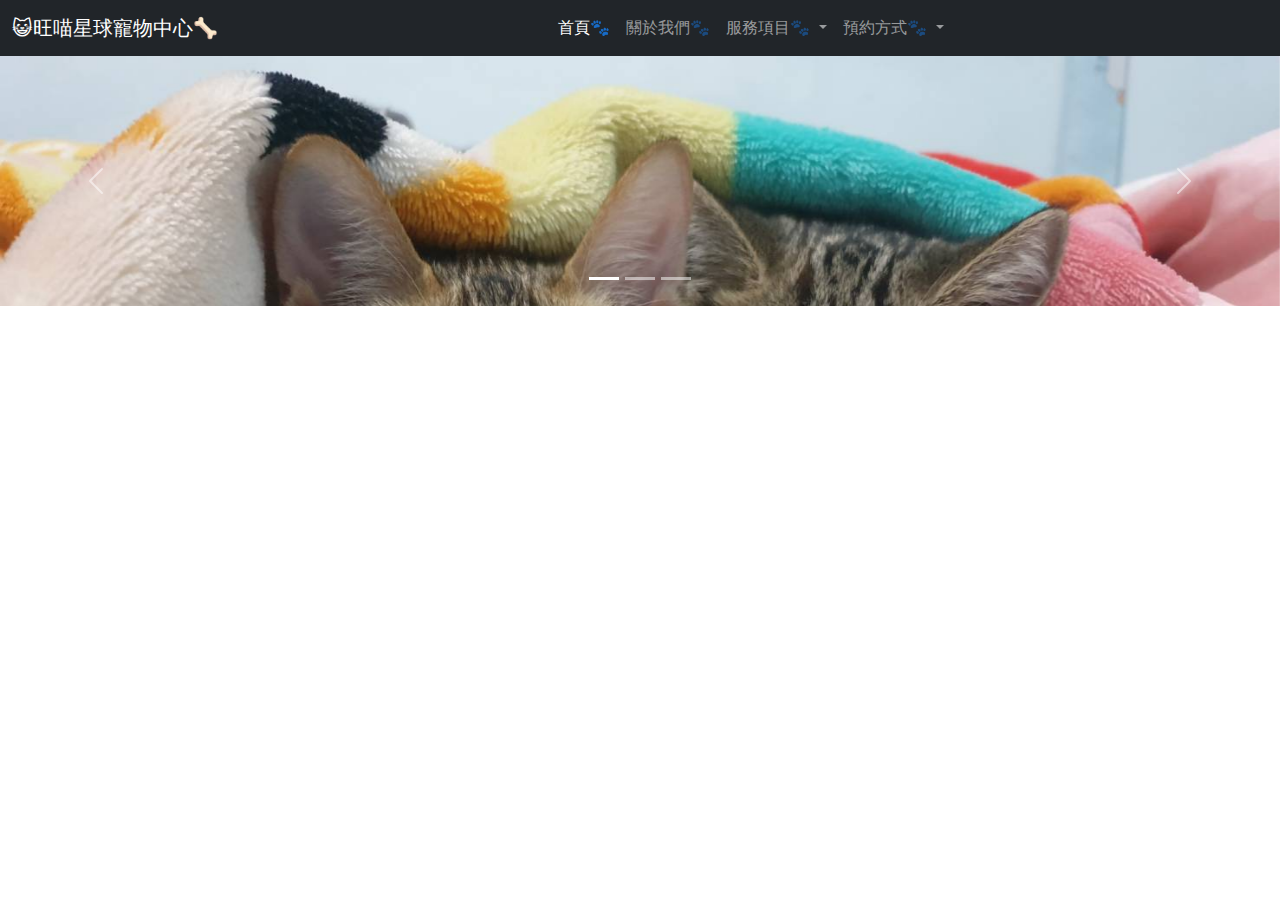
<file: index.html>
<!DOCTYPE html>
<html lang="en">

<head>
    <meta charset="UTF-8">
    <meta name="viewport" content="width=device-width, initial-scale=1.0">
    <title>😺旺喵星球寵物中心🦴</title>
    <link rel="stylesheet" href="./css/bootstrap.min.css">
    <link rel="stylesheet" href="./css/mycolor.css">
    <style>
        .carousel-item {
            max-height:250px ;
            height: 50%;

         
        }
    </style>
</head>

<body>
    <nav class="navbar navbar-expand-lg bg-dark navbar-dark">
        <div class="container-fluid">
            <a class="navbar-brand" href="#">😺旺喵星球寵物中心🦴</a>
            <button class="navbar-toggler" type="button" data-bs-toggle="collapse"
                data-bs-target="#navbarSupportedContent" aria-controls="navbarSupportedContent" aria-expanded="false"
                aria-label="Toggle navigation">
                <span class="navbar-toggler-icon"></span>
            </button>
            <div class="collapse navbar-collapse" id="navbarSupportedContent">
                <ul class="navbar-nav ms-auto me-auto mb-2 mb-lg-0">
                    <li class="nav-item">
                        <a class="nav-link active" aria-current="page" href="./index.html">首頁🐾</a>
                    </li>
                    <li class="nav-item">
                        <a class="nav-link" target="_self" href="./about Us.html">關於我們🐾</a>
                    </li>
                    <li class="nav-item dropdown">
                        <a class="nav-link dropdown-toggle " href="#" role="button" data-bs-toggle="dropdown"
                            aria-expanded="false">
                            服務項目🐾
                        </a>
                        <ul class="dropdown-menu">
                            <!-- ♥♡貓狗spa洗♥♡
                   ♥♡貓狗造型剪✂♥♡
                  ♥♡貓狗spa洗+剪尊榮套組💌♥♡
                  -->
                            <li><a class="dropdown-item" target="_self" href="./2023-SPA.html">♥♡旺喵SPA美容🛁♥♡</a></li>
                            <li>
                                <hr class="dropdown-divider">
                            </li>
                            <li><a class="dropdown-item" target="_self" href="./2023-hotel.html">♥♡旺喵接待旅館🏡♥♡</a></li>
                            <li>
                                <hr class="dropdown-divider">
                            </li>
                            <li><a class="dropdown-item" target="_self" href="./2023-eat.html">♥♡旺喵美食餐廳🍽️♥♡</a></li>
                            <li class="nav-item">
                        </ul>
                    </li>
                    <li class="nav-item dropdown">
                        <a class="nav-link dropdown-toggle " target="_blank" href="#" role="button"
                            data-bs-toggle="dropdown" aria-expanded="false">
                            預約方式🐾
                        </a>
                        <ul class="dropdown-menu">
                            <li><a class="dropdown-item" href="./reserve.html">♥♡線上預約📃♥♡</a></li>
                            <li>
                                <hr class="dropdown-divider">
                            </li>
                            <li class="text-center">♥♡預約專線📞♥♡</li>
                            <li class="text-center">0900089457</li>

                            <li class="nav-item">
                        </ul>
                    </li>
                </ul>
            </div>
        </div>
    </nav>
    <div id="carouselExampleIndicators" class="carousel slide" data-bs-ride="true">
        <div class="carousel-indicators">
            <button type="button" data-bs-target="#carouselExampleIndicators" data-bs-slide-to="0" class="active"
                aria-current="true" aria-label="Slide 1"></button>
            <button type="button" data-bs-target="#carouselExampleIndicators" data-bs-slide-to="1"
                aria-label="Slide 2"></button>
            <button type="button" data-bs-target="#carouselExampleIndicators" data-bs-slide-to="2"
                aria-label="Slide 3"></button>
        </div>
        <div class="carousel-inner ">
            <div class="carousel-item active">
                <img src="./picture/904768.jpg" class="d-block w-100" alt="...">
            </div>
            <div class="carousel-item">
                <img src="./picture/904769.jpg" class="d-block w-100" alt="...">
            </div>
            <div class="carousel-item">
                <img src="./picture/904770.jpg" class="d-block w-100" alt="...">
            </div>
        </div>
        <button class="carousel-control-prev" type="button" data-bs-target="#carouselExampleIndicators"
            data-bs-slide="prev">
            <span class="carousel-control-prev-icon" aria-hidden="true"></span>
            <span class="visually-hidden">Previous</span>
        </button>
        <button class="carousel-control-next" type="button" data-bs-target="#carouselExampleIndicators"
            data-bs-slide="next">
            <span class="carousel-control-next-icon" aria-hidden="true"></span>
            <span class="visually-hidden">Next</span>
        </button>
    </div>

    <script src="./js/bootstrap.bundle.min.js"></script>
    <script src="./js/jquery-3.7.1.min.js"></script>

</body>

</html>
</file>
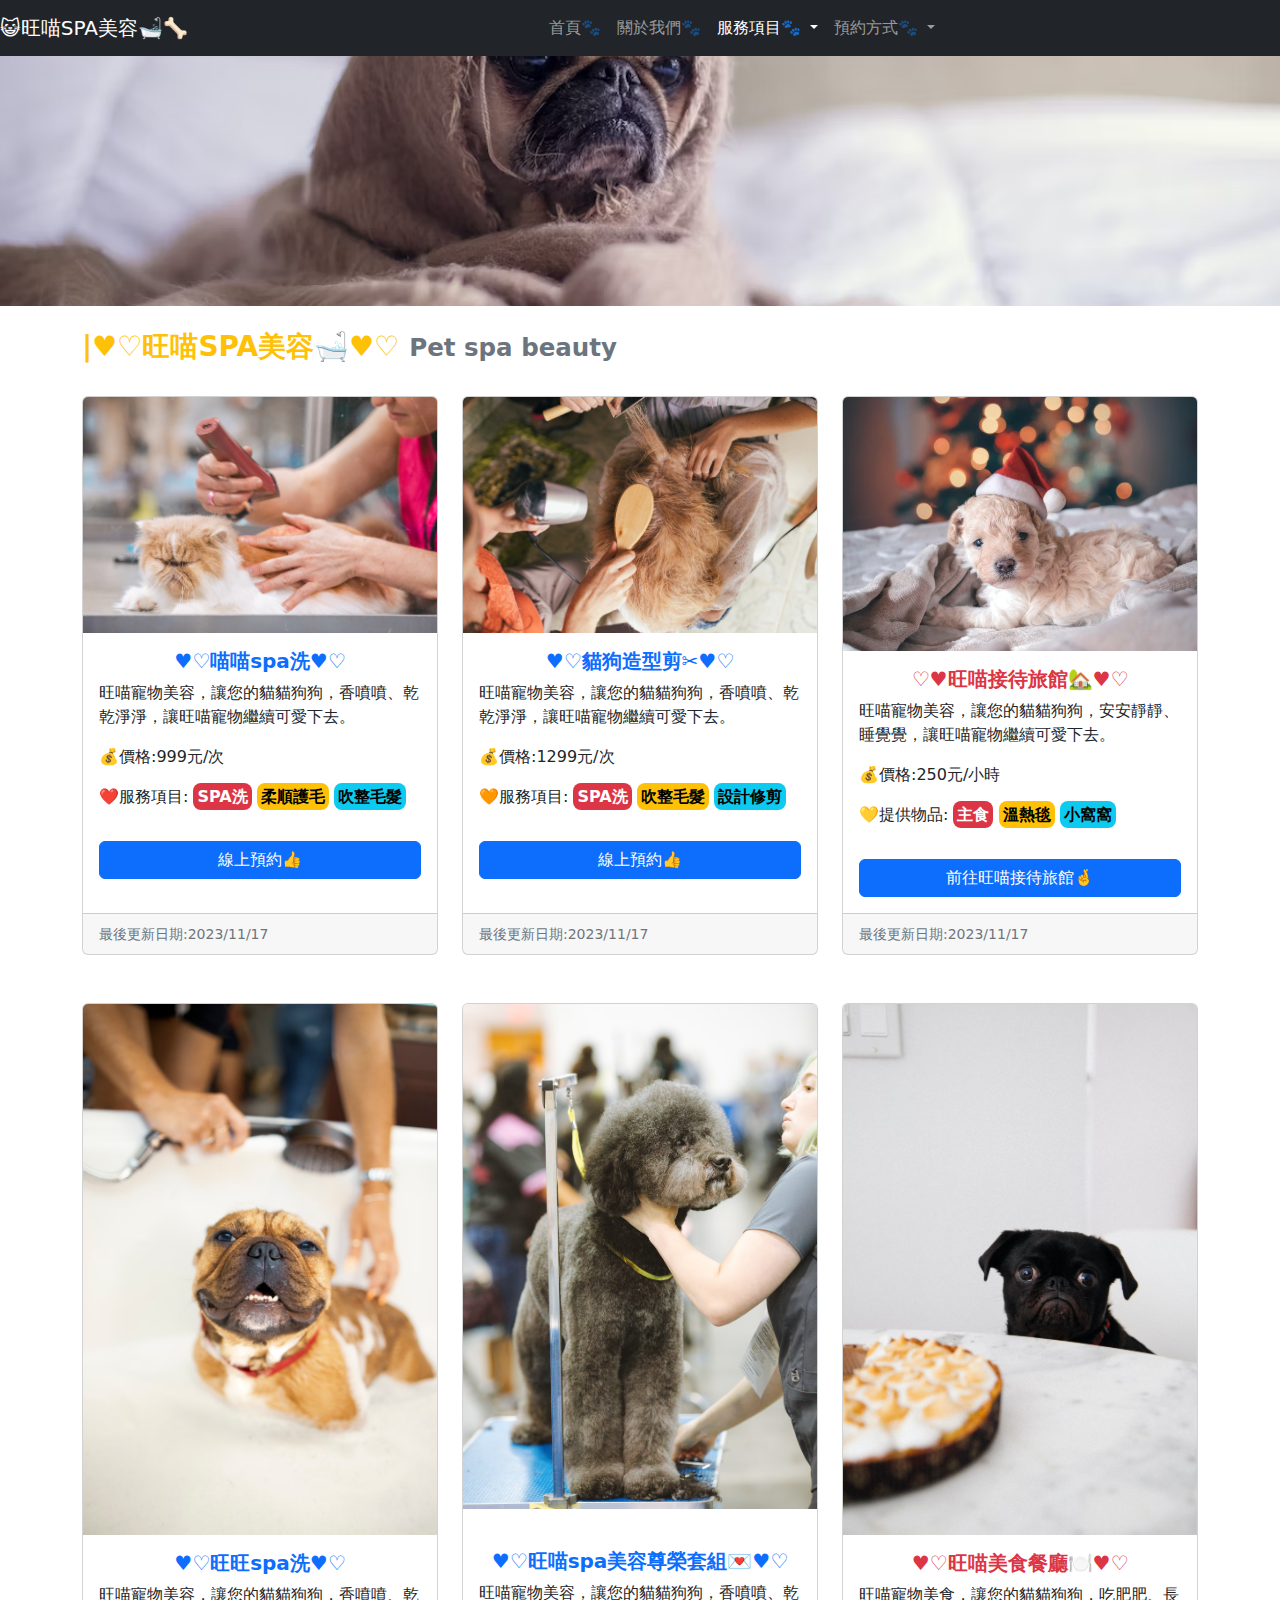
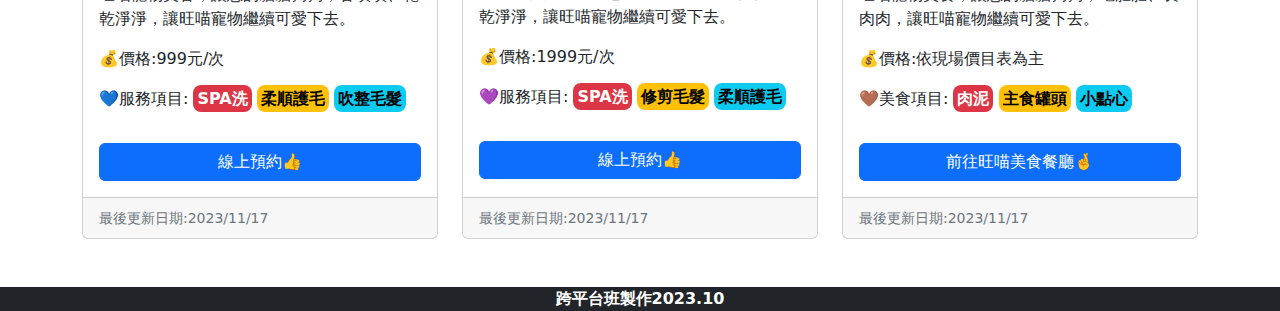
<file: 2023-SPA.html>
<!DOCTYPE html>
<html lang="en">

<head>
    <meta charset="UTF-8">
    <meta name="viewport" content="width=device-width, initial-scale=1.0">
    <title>😺旺喵星球寵物中心🦴</title>
    <link rel="stylesheet" href="./css/bootstrap.min.css">
    <link rel="stylesheet" href="./css/mycolor.css">
    <style>
        

        .banner {
            background-image: url(./picture/dog.avif);
            height: 250px;
            background-position: center center;
            background-size: cover;

        }
    </style>
</head>

<body>
    <nav class="navbar navbar-expand-lg bg-dark navbar-dark">

        <a class="navbar-brand" href="#">😺旺喵SPA美容🛁🦴</a>
        <button class="navbar-toggler" type="button" data-bs-toggle="collapse" data-bs-target="#navbarSupportedContent"
            aria-controls="navbarSupportedContent" aria-expanded="false" aria-label="Toggle navigation">
            <span class="navbar-toggler-icon"></span>
        </button>
        <div class="collapse navbar-collapse" id="navbarSupportedContent">
            <ul class="navbar-nav ms-auto me-auto mb-2 mb-lg-0">
                <li class="nav-item">
                    <a class="nav-link " target="_self" href="./index.html">首頁🐾</a>
                </li>
                <li class="nav-item">
                    <a class="nav-link" target="_self" href="./about Us.html">關於我們🐾</a>
                </li>
                <li class="nav-item dropdown">
                    <a class="nav-link active dropdown-toggle " aria-current="page  href=" #" role="button"
                        data-bs-toggle="dropdown" aria-expanded="false">
                        服務項目🐾
                    </a>
                    <ul class="dropdown-menu">
                        <li><a class="dropdown-item" target="_self" href="./2023-SPA.html">♥♡旺喵SPA美容🛁♥♡</a>
                        </li>
                        <li>
                            <hr class="dropdown-divider">
                        </li>
                        <li><a class="dropdown-item" target="_self" href="./2023-hotel.html">♥♡旺喵接待旅館🏡♥♡</a>
                        </li>
                        <li>
                            <hr class="dropdown-divider">
                        </li>
                        <li><a class="dropdown-item" target="_self" href="./2023-eat.html">♥♡旺喵美食餐廳🍽️♥♡</a>
                        </li>
                        <li class="nav-item">
                    </ul>
                </li>
                <li class="nav-item dropdown">
                    <a class="nav-link dropdown-toggle " href="#" role="button" data-bs-toggle="dropdown"
                        aria-expanded="false">
                        預約方式🐾
                    </a>
                    <ul class="dropdown-menu">
                        <li><a class="dropdown-item" target="_blank" href="./reserve.html">♥♡線上預約📃♥♡</a></li>
                        <li>
                            <hr class="dropdown-divider">
                        </li>
                        <li class="text-center">♥♡預約專線📞♥♡</li>
                        <li class="text-center">0900089457</li>

                        <li class="nav-item">
                    </ul>
                </li>
            </ul>
        </div>
        </div>
    </nav>
    <div class="banner"></div>
    <div class="container">
        <h3 class="text-warning fw-bold mt-4">|♥♡旺喵SPA美容🛁♥♡ <small class="text-muted">Pet spa beauty</small></h3>

        <div class="row row-cols-1 row-cols-md-3 g-4 ">
            <div class="col-md-4  pt-4  mb-5">
                <div class="card h-100 ">
                    <img src="./picture/cat001.avif" class="card-img-top" alt="...">
                    <div class="card-body">
                        <h5 class="card-title fw-bold text-center text-primary">♥♡喵喵spa洗♥♡</h5>
                        <p>旺喵寵物美容，讓您的貓貓狗狗，香噴噴、乾乾淨淨，讓旺喵寵物繼續可愛下去。</p>
                        <p>💰價格:999元/次</p>
                        <p>❤️服務項目:
                            <span class="text-bg-danger rounded-3 p-1 fw-bold">SPA洗</span>
                            <span class="text-bg-warning rounded-3 p-1 fw-bold">柔順護毛</span>
                            <span class="text-bg-info rounded-3 p-1 fw-bold">吹整毛髮</span>
                        </p>
                        <div class="text-center">
                            <a href="./reserve.html" target="_self" class="btn btn-primary mt-3 w-100">線上預約👍</a>
                        </div>
                    </div>
                    <div class="card-footer">
                        <small class="text-muted">最後更新日期:2023/11/17</small>
                    </div>
                </div>
            </div>
            <div class="col-md-4  pt-4  mb-5">
                <div class="card h-100">
                    <img src="./picture/cat002.avif" class="card-img-top" alt="...">
                    <div class="card-body">
                        <h5 class="card-title fw-bold text-center text-primary">♥♡貓狗造型剪✂♥♡</h5>
                        <p>旺喵寵物美容，讓您的貓貓狗狗，香噴噴、乾乾淨淨，讓旺喵寵物繼續可愛下去。</p>
                        <p>💰價格:1299元/次</p>
                        <p>🧡服務項目:
                            <span class="text-bg-danger rounded-3 p-1 fw-bold">SPA洗</span>
                            <span class="text-bg-warning rounded-3 p-1 fw-bold">吹整毛髮</span>
                            <span class="text-bg-info rounded-3 p-1 fw-bold">設計修剪</span>
                        </p>

                        <div class="text-center">
                            <a href="./reserve.html" target="_self" class="btn btn-primary mt-3 w-100">線上預約👍</a>
                        </div>
                    </div>
                    <div class="card-footer">
                        <small class="text-muted">最後更新日期:2023/11/17</small>
                    </div>
                </div>
            </div>
            <div class="col-md-4  pt-4  mb-5">
                <div class="card h-100">
                    <img src="./picture/dog006.avif" class="card-img-top" alt="...">
                    <div class="card-body">
                        <h5 class="card-title fw-bold text-danger text-center">♡♥旺喵接待旅館🏡♥♡</h5>
                        <p>旺喵寵物美容，讓您的貓貓狗狗，安安靜靜、睡覺覺，讓旺喵寵物繼續可愛下去。</p>
                        <p>💰價格:250元/小時</p>
                        <p>💛提供物品:
                            <span class="text-bg-danger rounded-3 p-1 fw-bold">主食</span>
                            <span class="text-bg-warning rounded-3 p-1 fw-bold">溫熱毯</span>
                            <span class="text-bg-info rounded-3 p-1 fw-bold">小窩窩</span>
                        </p>
                        <div class="text-center">
                            <a href="./2023-hotel.html" class="btn btn-primary mt-3 w-100">前往旺喵接待旅館🤞</a>
                        </div>

                    </div>
                    <div class="card-footer">
                        <small class="text-muted">最後更新日期:2023/11/17</small>
                    </div>
                </div>
            </div>
        </div>
        <div class="row">
            <div class="col-md-4">
                <div class="card h-100">
                    <img src="./picture/dog001.avif" class="card-img-top" alt="...">
                    <div class="card-body">
                        <h5 class="card-title fw-bold text-center text-primary">♥♡旺旺spa洗♥♡</h5>
                        <p>旺喵寵物美容，讓您的貓貓狗狗，香噴噴、乾乾淨淨，讓旺喵寵物繼續可愛下去。</p>
                        <p>💰價格:999元/次</p>
                        <p>💙服務項目:
                            <span class="text-bg-danger rounded-3 p-1 fw-bold">SPA洗</span>
                            <span class="text-bg-warning rounded-3 p-1 fw-bold">柔順護毛</span>
                            <span class="text-bg-info rounded-3 p-1 fw-bold">吹整毛髮</span>
                        </p>
                        <div class="text-center">
                            <a href="./reserve.html" target="_self" class="btn btn-primary mt-3 w-100">線上預約👍</a>
                        </div>
                    </div>
                    <div class="card-footer">
                        <small class="text-muted">最後更新日期:2023/11/17</small>
                    </div>
                </div>
            </div>
            <div class="col-md-4">
                <div class="card h-100">
                    <img src="./picture/dog003.avif" class="card-img-top" alt="...">
                    <div class="card-body"><br>
                        <h5 class="card-title fw-bold text-center text-primary">♥♡旺喵spa美容尊榮套組💌♥♡</h5>
                        <p>旺喵寵物美容，讓您的貓貓狗狗，香噴噴、乾乾淨淨，讓旺喵寵物繼續可愛下去。</p>
                        <p>💰價格:1999元/次</p>
                        <p>💜服務項目:
                            <span class="text-bg-danger rounded-3 p-1 fw-bold">SPA洗</span>
                            <span class="text-bg-warning rounded-3 p-1 fw-bold">修剪毛髮</span>
                            <span class="text-bg-info rounded-3 p-1 fw-bold">柔順護毛 </span>
                        </p>

                        <div class="text-center">
                            <a href="./reserve.html" target="_self" class="btn btn-primary mt-3 w-100">線上預約👍</a>
                        </div>
                    </div>
                    <div class="card-footer">
                        <small class="text-muted">最後更新日期:2023/11/17</small>
                    </div>
                </div>
            </div>
            <div class="col-md-4">
                <div class="card h-100">
                    <img src="./picture/dog005.avif" class="card-img-top" alt="...">
                    <div class="card-body">
                        <h5 class="card-title  text-center fw-bold text-danger "> ♥♡旺喵美食餐廳🍽️♥♡</h5>
                        <p>旺喵寵物美食，讓您的貓貓狗狗，吃肥肥、長肉肉，讓旺喵寵物繼續可愛下去。</p>
                        <p>💰價格:依現場價目表為主</p>
                        <p>🤎美食項目:
                            <span class="text-bg-danger rounded-3 p-1 fw-bold">肉泥</span>
                            <span class="text-bg-warning rounded-3 p-1 fw-bold">主食罐頭</span>
                            <span class="text-bg-info rounded-3 p-1 fw-bold">小點心</span>
                        </p>

                        <div class="text-center">
                            <a href="./2023-eat.html" class="btn btn-primary mt-3 w-100">前往旺喵美食餐廳🤞</a>
                        </div>
                    </div>
                    <div class="card-footer">
                        <small class="text-muted">最後更新日期:2023/11/17</small>
                    </div>
                </div>
            </div>
        </div>
    </div>

    <div class="footer bg-dark text-white text-center fw-bold  mt-5">
        <div>跨平台班製作2023.10</div>
    <script src="./js/bootstrap.bundle.min.js"></script>
    <script src="./js/jquery-3.7.1.min.js"></script>

</body>

</html>
</file>
<file: css/mycolor.css>
:root{
    --colorblue01: #bee6fd;
    --colorblue02: #9cdcfe;
    --colorblue03: #87c6fc;
    --colorblue04: #6cb1f5;
    --colorblue05: #87CEFA;
    --colorpink01: #FFC0CB;
    --colorpink02: #ffbbdd;
    --colorpink03: #ffb7b7;
    --colorpink04:#FFE4E1;
    --colorpink05:#FFE8E8;
    --colorpink06:#FFD4D4;	
    --mycolor01:  #b2b2b2;
    --mycolor02:  #888888;
    --mycolor03:  #363435;
    --colorgreen01:#b8e9a7;
    --colorgreen02:#B7DDE0;
    --colorgreen03:#9EDAE3;
    --colorgreen04:#65C4D8;
    }
    .bg-cover{
        background-position: center center;
        background-size: cover;}
</file>
